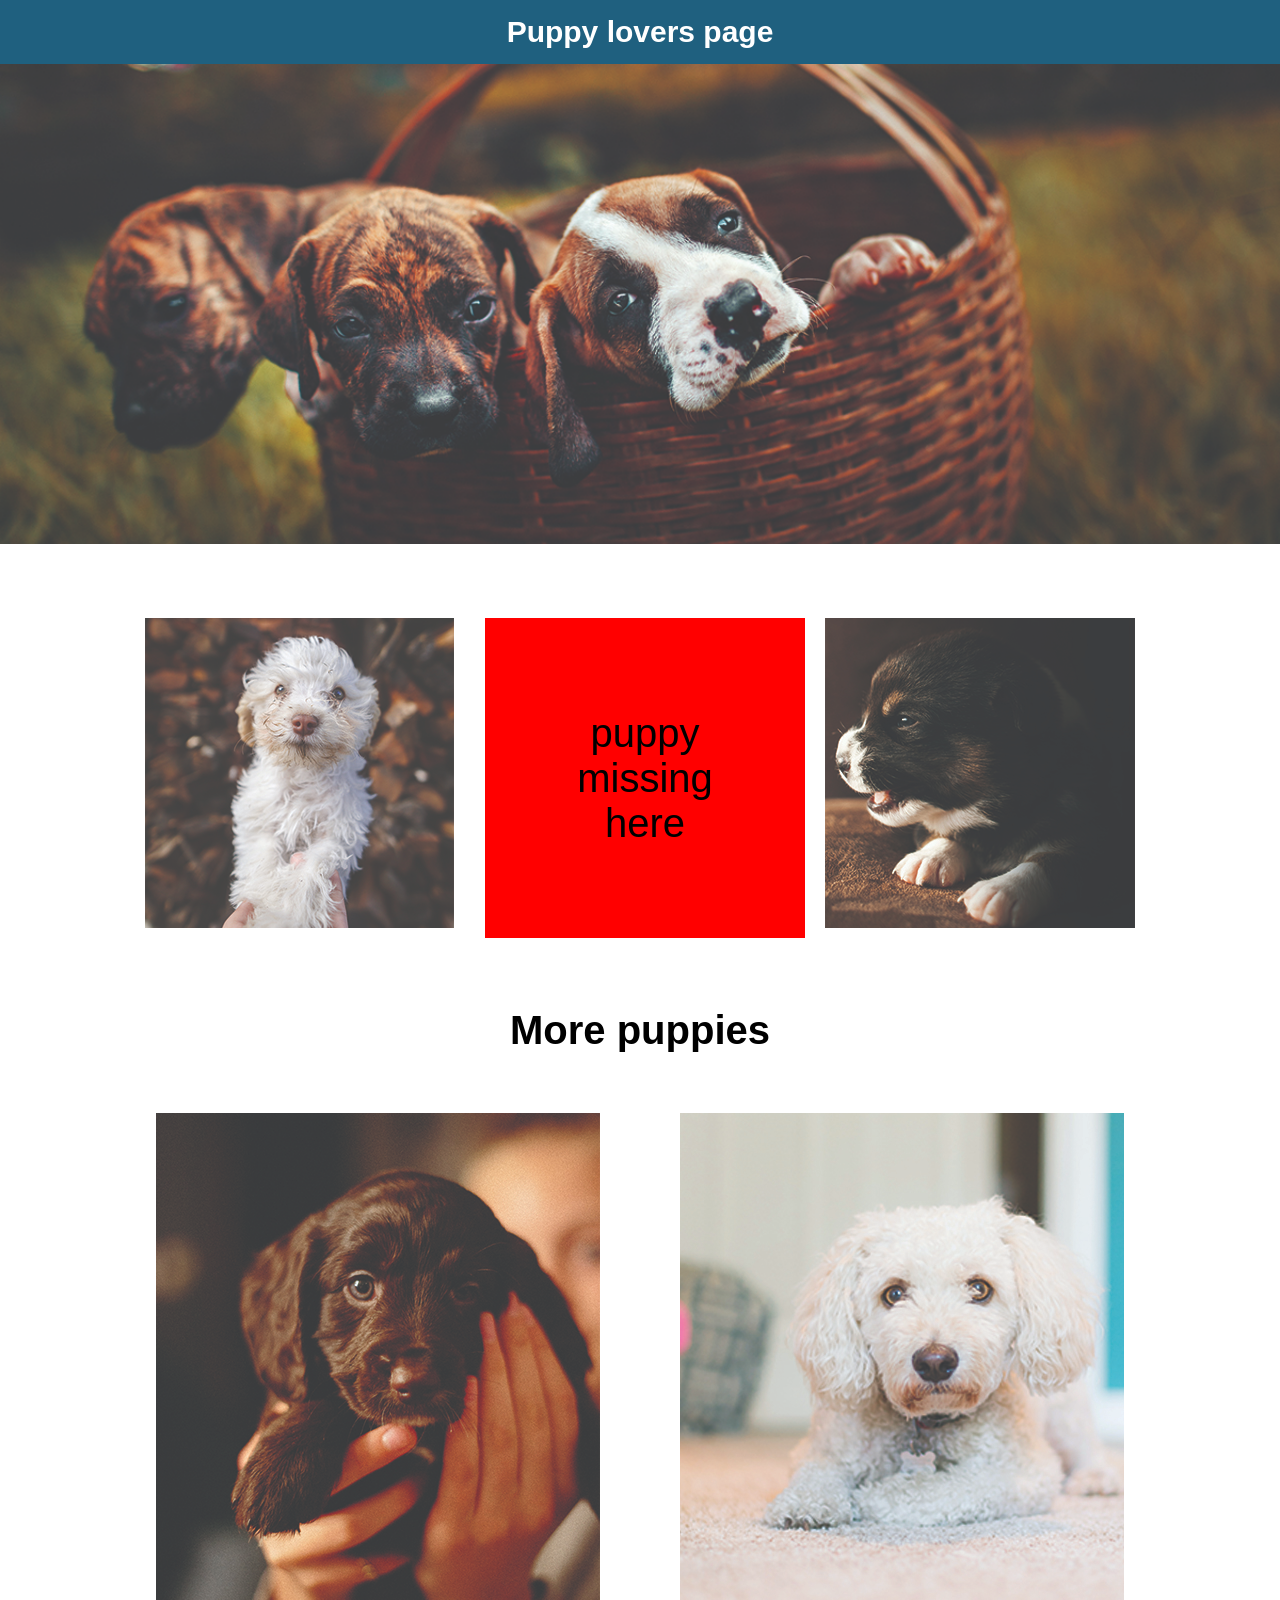
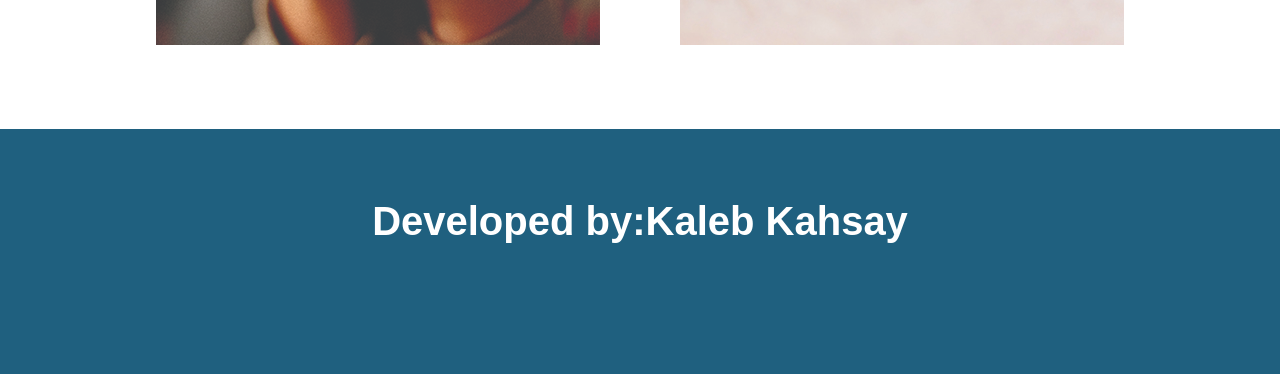
<file: puppyloverscss/index.html>
<!DOCTYPE html>
<html lang="en">
<head>
    <meta charset="UTF-8">
    <meta name="viewport" content="width=device-width, initial-scale=1.0">
    <title>pupply lovers page</title>
    <link rel="stylesheet" href="style.css">
</head>
<body>
    <h1>Puppy lovers page</h1>
    <section class="hero">
        <img src="images/banner-puppies.jpg">
    </section>
    <section class="first-row">
        <div class="card1"><img src="images/puppy-1.jpg"></div>
        <div class="card2"><p>puppy <br> missing <br> here</p></div>
        <div class="card3"><img src="images/puppy-2.jpg"></div>
    </section>
    <h2>More puppies</h2>
    <section class="second-row">
        <div class="puppy-1"><img src="images/puppy-3.jpg"></div>
        <div class="puppy-2"><img src="images/puppy-4.jpg"></div>
    </section>
    <section class="footer">
        <h2>Developed by:Kaleb Kahsay</h2>
    </section>
</body>
</html>
</file>
<file: puppyloverscss/style.css>
*{
    padding:0;
    margin:0;
    font-family: Arial;
}
h1{
    background-color: #1f607f;
    text-align: center;
    color:white;
    padding:15px 0px;
    font-size: 30px;
}
.hero img{
    width:100%;
}
.first-row{
    display:flex;
    justify-content: center;
    gap:20px;
    margin:70px 0px;
}
.card1{
    height:320px;
    width:320px;
}
.card2{
    background-color: red;
    color:black;
    width:auto;
    text-align: center;
    height:320px;
    width:320px;
    display: flex;
    justify-content: center;
    align-items: center;
    text-align: center;
    font-size: 40px;
    font-weight:100;
}
card3{
    height:320px;
    width:320px;
}
h2{
    text-align: center;
    font-size: 40px;
    margin-bottom: 60px;
}
.second-row{
    display: flex;
    justify-content: center;
    align-items: center;
    gap:80px;
    margin-bottom: 80px;
}
.footer{
    background-color: #1f607f;
    color:white;
    text-align: center;
    padding:70px 0px;
}
</file>
